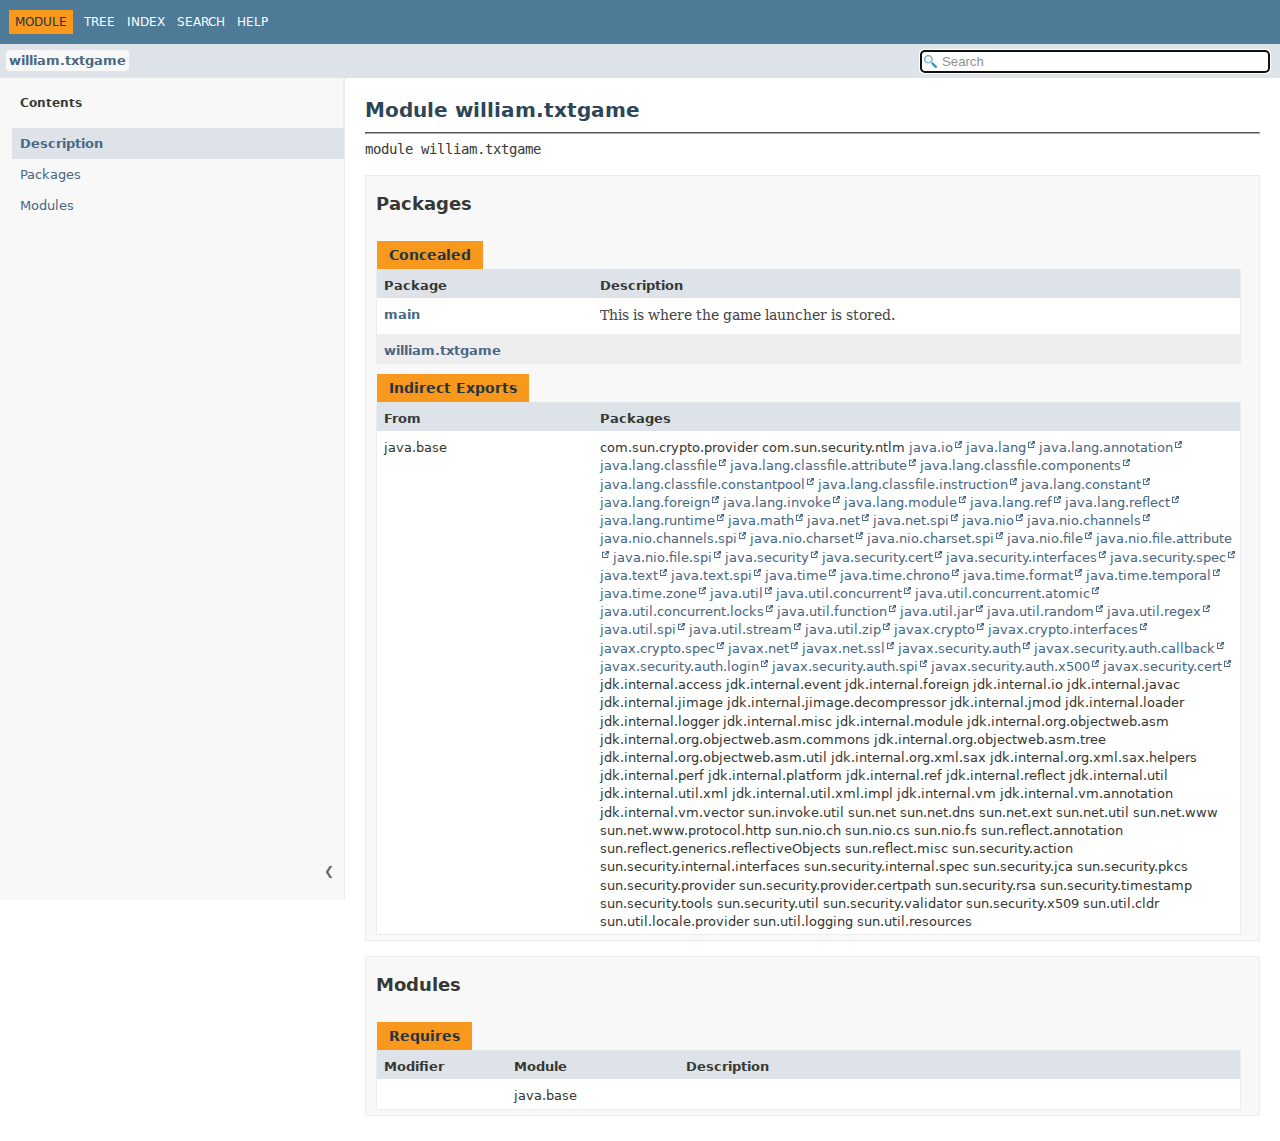
<file: index.html>
<!DOCTYPE HTML>
<html lang="en">
<head>
<!-- Generated by javadoc (23) on Thu Jan 16 18:21:24 CST 2025 -->
<title>Generated Documentation (Untitled)</title>
<meta name="viewport" content="width=device-width, initial-scale=1">
<meta http-equiv="Content-Type" content="text/html; charset=utf-8">
<meta name="dc.created" content="2025-01-16">
<meta name="description" content="index redirect">
<meta name="generator" content="javadoc/IndexRedirectWriter">
<link rel="canonical" href="william.txtgame/module-summary.html">
<link rel="stylesheet" type="text/css" href="resource-files/stylesheet.css" title="Style">
<script type="text/javascript">window.location.replace('william.txtgame/module-summary.html')</script>
<noscript>
<meta http-equiv="Refresh" content="0;william.txtgame/module-summary.html">
</noscript>
</head>
<body class="index-redirect-page">
<main role="main">
<noscript>
<p>JavaScript is disabled on your browser.</p>
</noscript>
<p><a href="william.txtgame/module-summary.html">william.txtgame/module-summary.html</a></p>
</main>
</body>
</html>
</file>
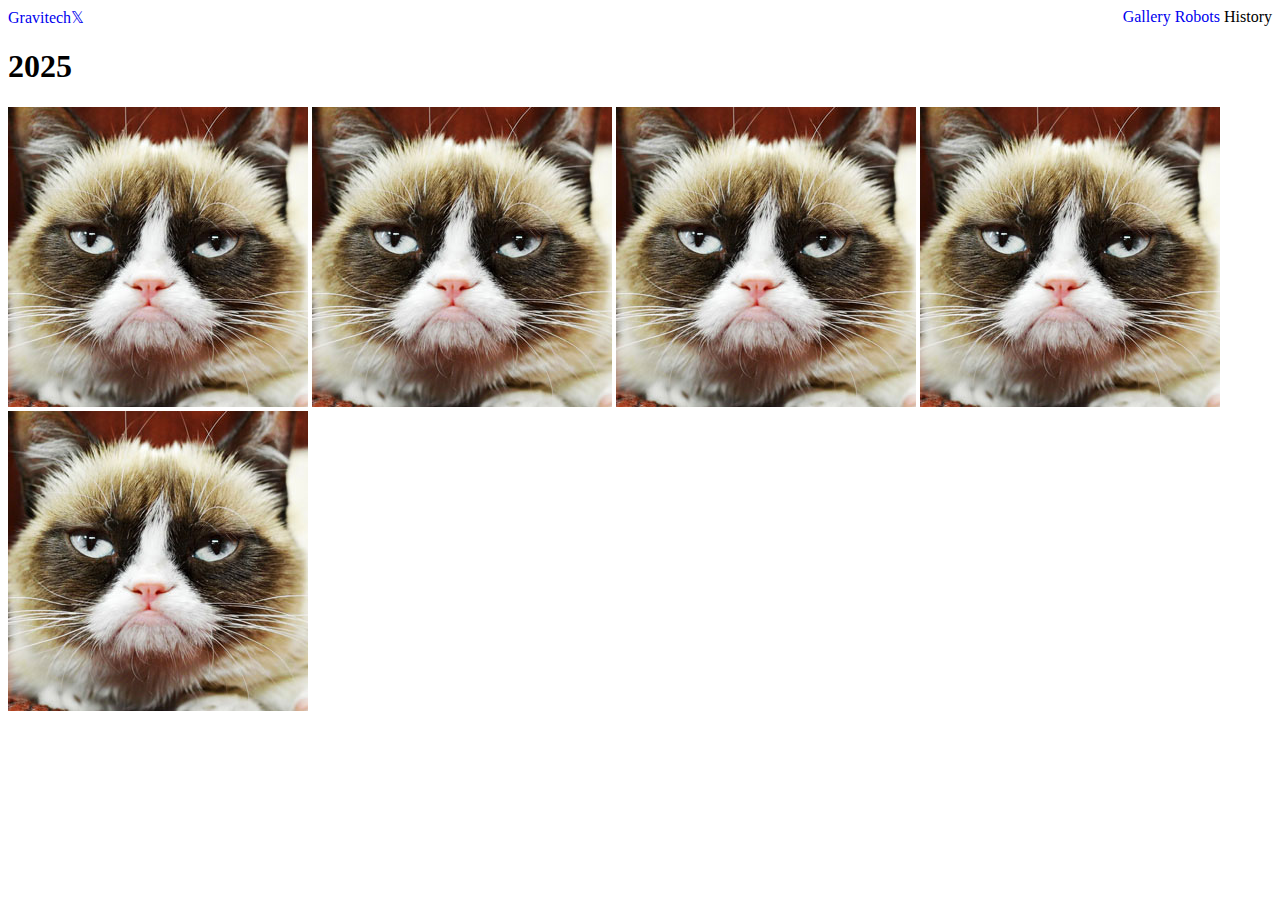
<file: gallery/index.html>
<!--

GALLERY PAGE

-->
<!DOCTYPE html>
<html>
    <head>
        <title >Gravitech𝕏 - Gallery</title>
        <meta name="description" content="Gallery of the GravitechX club, team 6619 of FRC (First Robotics Competition). Please sponsor us if you can, or support us at our competitions!"/>
        <link rel="stylesheet" href="/css/gallery.css"/>
    </head>
    <body>
        <nav>
            <a class="nolink" href="/">Gravitech𝕏</a>
            <span class="right-floating">
                <span class="padded">
                    <a class="nolink" href="/gallery/">Gallery</a>
                </span>
                <span class="padded">
                    <a class="nolink" href="/robots/">Robots</a>
                </span>
                <span class="padded">
                    History
                </span>
            </span>
        </nav>
        <div id="gallery-upload">
            <h1>2025</h1>
            <div class="gallery-class-inner">
                <img src="/img/gallery/2025/1.png" alt="2025 Image 1"/>
                <img src="/img/gallery/2025/1.png" alt="2025 Image 1"/>
                <img src="/img/gallery/2025/1.png" alt="2025 Image 1"/>
                <img src="/img/gallery/2025/1.png" alt="2025 Image 1"/>
                <img src="/img/gallery/2025/1.png" alt="2025 Image 1"/>
            </div>
        </div>
        <!--<script src="/js/gallery.js"></script>-->
    </body>
</html>
</file>
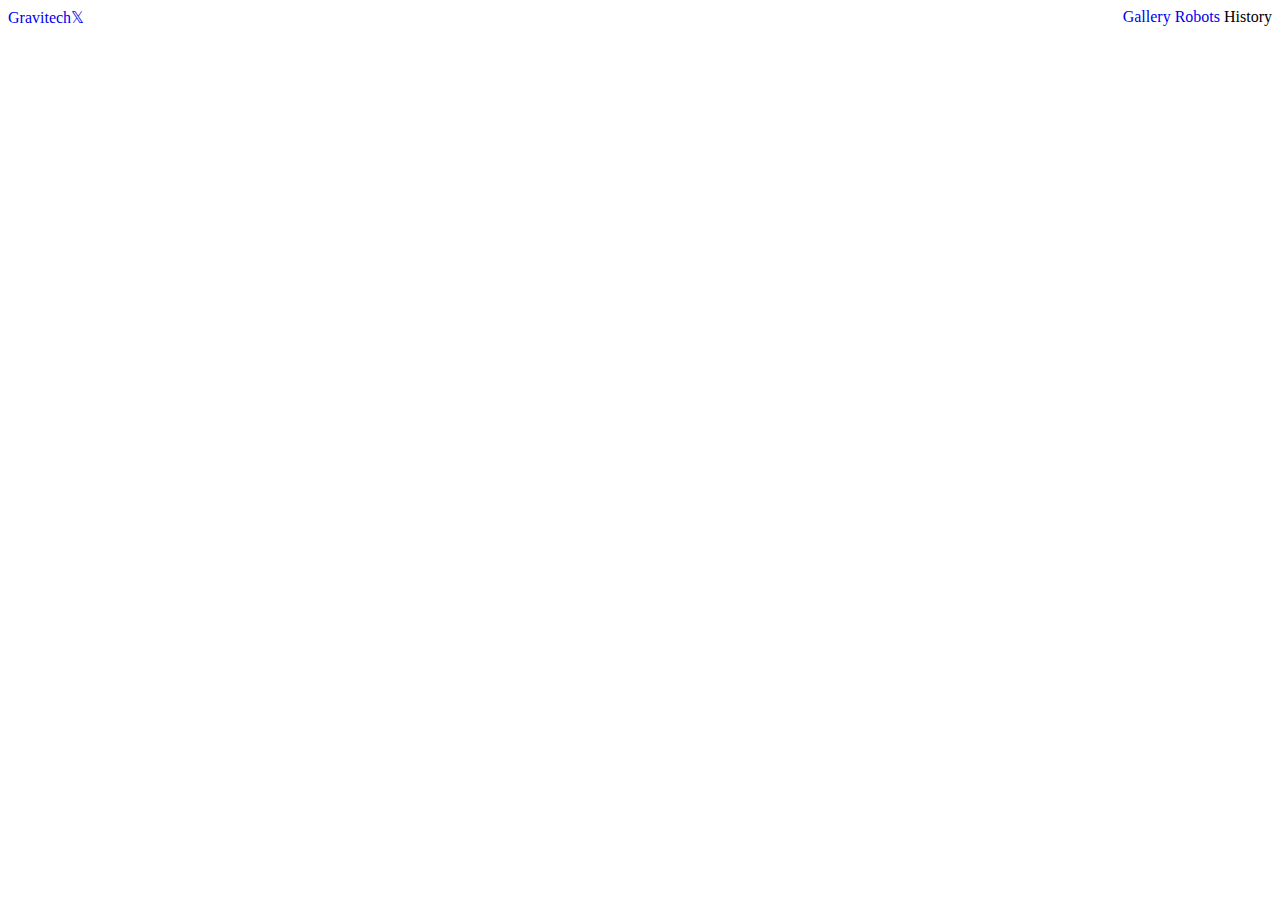
<file: robots/index.html>
<!--

ROBOTS PAGE

-->
<!DOCTYPE html>
<html>
    <head>
        <title>Gravitech𝕏 - Robots</title>
        <meta name="description" content="The robots of the GravitechX club, team 6619 of FRC (First Robotics Competition). Please sponsor us if you can, or support us at our competitions!"/>
        <link rel="stylesheet" href="/css/robots.css"/>
    </head>
    <body>
        <nav>
            <a class="nolink" href="/">Gravitech𝕏</a>
            <span class="right-floating">
                <span class="padded">
                    <a class="nolink" href="/gallery/">Gallery</a>
                </span>
                <span class="padded">
                    <a class="nolink" href="/robots/">Robots</a>
                </span>
                <span class="padded">
                    History
                </span>
            </span>
        </nav>
    </body>
</html>
</file>
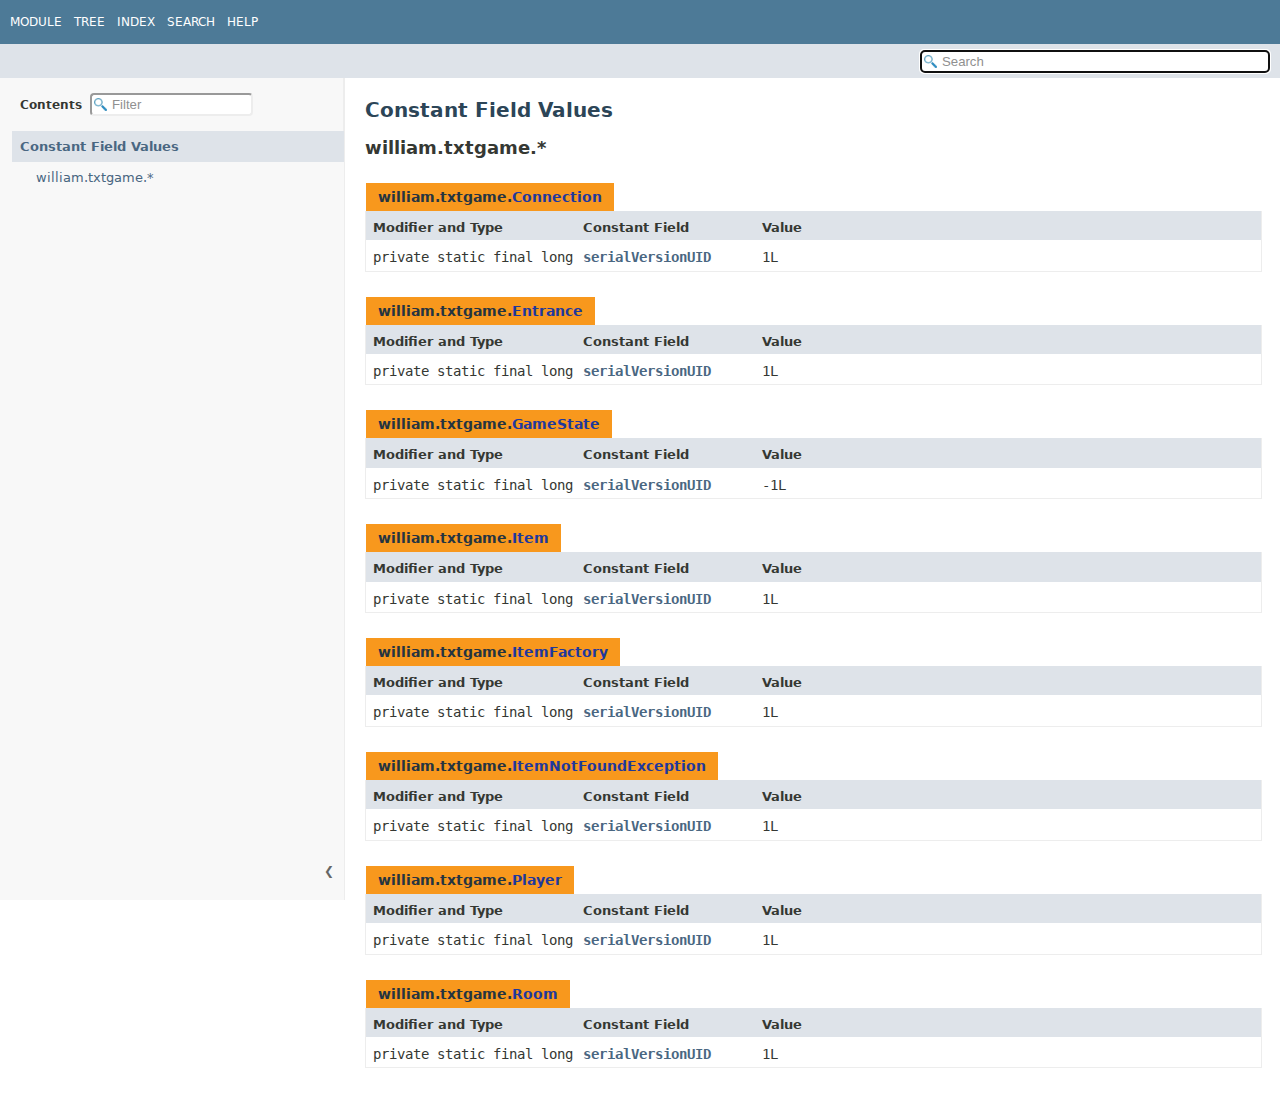
<file: constant-values.html>
<!DOCTYPE HTML>
<html lang="en">
<head>
<!-- Generated by javadoc (23) on Wed Jan 15 14:31:52 CST 2025 -->
<title>Constant Field Values</title>
<meta name="viewport" content="width=device-width, initial-scale=1">
<meta http-equiv="Content-Type" content="text/html; charset=utf-8">
<meta name="dc.created" content="2025-01-15">
<meta name="description" content="summary of constants">
<meta name="generator" content="javadoc/ConstantsSummaryWriter">
<link rel="stylesheet" type="text/css" href="resource-files/jquery-ui.min.css" title="Style">
<link rel="stylesheet" type="text/css" href="resource-files/stylesheet.css" title="Style">
<script type="text/javascript" src="script-files/script.js"></script>
<script type="text/javascript" src="script-files/jquery-3.7.1.min.js"></script>
<script type="text/javascript" src="script-files/jquery-ui.min.js"></script>
</head>
<body class="constants-summary-page">
<script type="text/javascript">const pathtoroot = "./";
loadScripts(document, 'script');</script>
<noscript>
<div>JavaScript is disabled on your browser.</div>
</noscript>
<header role="banner">
<nav role="navigation">
<!-- ========= START OF TOP NAVBAR ======= -->
<div class="top-nav" id="navbar-top">
<div class="nav-content">
<div class="nav-menu-button"><button id="navbar-toggle-button" aria-controls="navbar-top" aria-expanded="false" aria-label="Toggle navigation links"><span class="nav-bar-toggle-icon">&nbsp;</span><span class="nav-bar-toggle-icon">&nbsp;</span><span class="nav-bar-toggle-icon">&nbsp;</span></button></div>
<div class="skip-nav"><a href="#skip-navbar-top" title="Skip navigation links">Skip navigation links</a></div>
<ul id="navbar-top-firstrow" class="nav-list" title="Navigation">
<li><a href="william.txtgame/module-summary.html">Module</a></li>
<li><a href="overview-tree.html">Tree</a></li>
<li><a href="index-files/index-1.html">Index</a></li>
<li><a href="search.html">Search</a></li>
<li><a href="help-doc.html#constant-values">Help</a></li>
</ul>
</div>
</div>
<div class="sub-nav">
<div class="nav-content">
<ol class="sub-nav-list"></ol>
<div class="nav-list-search">
<input type="text" id="search-input" disabled placeholder="Search" aria-label="Search in documentation" autocomplete="off">
<input type="reset" id="reset-search" disabled value="Reset">
</div>
</div>
</div>
<!-- ========= END OF TOP NAVBAR ========= -->
<span class="skip-nav" id="skip-navbar-top"></span></nav>
</header>
<div class="main-grid">
<nav role="navigation" class="toc" aria-label="Table of contents">
<div class="toc-header">Contents&nbsp;
<input type="text" class="filter-input" disabled placeholder="Filter" aria-label="Filter table of contents" autocomplete="off">
<input type="reset" class="reset-filter" disabled value="Reset">
</div>
<button class="hide-sidebar"><span>Hide sidebar&nbsp;</span>&#10094;</button><button class="show-sidebar">&#10095;<span>&nbsp;Show sidebar</span></button>
<ol class="toc-list">
<li><a href="#" tabindex="0">Constant Field Values</a>
<ol class="toc-list">
<li><a href="#william.txtgame" tabindex="0">william.txtgame.*</a></li>
</ol>
</li>
</ol>
</nav>
<main role="main">
<div class="header">
<h1 title="Constant Field Values" class="title">Constant Field Values</h1>
</div>
<section class="constants-summary" id="william.txtgame">
<h2 title="william.txtgame.*">william.txtgame.*</h2>
<ul class="block-list">
<li>
<div class="caption"><span>william.txtgame.<a href="william.txtgame/william/txtgame/Connection.html" title="class in william.txtgame">Connection</a></span></div>
<div class="summary-table three-column-summary">
<div class="table-header col-first">Modifier and Type</div>
<div class="table-header col-second">Constant Field</div>
<div class="table-header col-last">Value</div>
<div class="col-first even-row-color"><code id="william.txtgame.Connection.serialVersionUID">private&nbsp;static&nbsp;final&nbsp;long</code></div>
<div class="col-second even-row-color"><code><a href="william.txtgame/william/txtgame/Connection.html#serialVersionUID">serialVersionUID</a></code></div>
<div class="col-last even-row-color"><code>1L</code></div>
</div>
</li>
<li>
<div class="caption"><span>william.txtgame.<a href="william.txtgame/william/txtgame/Entrance.html" title="class in william.txtgame">Entrance</a></span></div>
<div class="summary-table three-column-summary">
<div class="table-header col-first">Modifier and Type</div>
<div class="table-header col-second">Constant Field</div>
<div class="table-header col-last">Value</div>
<div class="col-first even-row-color"><code id="william.txtgame.Entrance.serialVersionUID">private&nbsp;static&nbsp;final&nbsp;long</code></div>
<div class="col-second even-row-color"><code><a href="william.txtgame/william/txtgame/Entrance.html#serialVersionUID">serialVersionUID</a></code></div>
<div class="col-last even-row-color"><code>1L</code></div>
</div>
</li>
<li>
<div class="caption"><span>william.txtgame.<a href="william.txtgame/william/txtgame/GameState.html" title="class in william.txtgame">GameState</a></span></div>
<div class="summary-table three-column-summary">
<div class="table-header col-first">Modifier and Type</div>
<div class="table-header col-second">Constant Field</div>
<div class="table-header col-last">Value</div>
<div class="col-first even-row-color"><code id="william.txtgame.GameState.serialVersionUID">private&nbsp;static&nbsp;final&nbsp;long</code></div>
<div class="col-second even-row-color"><code><a href="william.txtgame/william/txtgame/GameState.html#serialVersionUID">serialVersionUID</a></code></div>
<div class="col-last even-row-color"><code>-1L</code></div>
</div>
</li>
<li>
<div class="caption"><span>william.txtgame.<a href="william.txtgame/william/txtgame/Item.html" title="class in william.txtgame">Item</a></span></div>
<div class="summary-table three-column-summary">
<div class="table-header col-first">Modifier and Type</div>
<div class="table-header col-second">Constant Field</div>
<div class="table-header col-last">Value</div>
<div class="col-first even-row-color"><code id="william.txtgame.Item.serialVersionUID">private&nbsp;static&nbsp;final&nbsp;long</code></div>
<div class="col-second even-row-color"><code><a href="william.txtgame/william/txtgame/Item.html#serialVersionUID">serialVersionUID</a></code></div>
<div class="col-last even-row-color"><code>1L</code></div>
</div>
</li>
<li>
<div class="caption"><span>william.txtgame.<a href="william.txtgame/william/txtgame/ItemFactory.html" title="class in william.txtgame">ItemFactory</a></span></div>
<div class="summary-table three-column-summary">
<div class="table-header col-first">Modifier and Type</div>
<div class="table-header col-second">Constant Field</div>
<div class="table-header col-last">Value</div>
<div class="col-first even-row-color"><code id="william.txtgame.ItemFactory.serialVersionUID">private&nbsp;static&nbsp;final&nbsp;long</code></div>
<div class="col-second even-row-color"><code><a href="william.txtgame/william/txtgame/ItemFactory.html#serialVersionUID">serialVersionUID</a></code></div>
<div class="col-last even-row-color"><code>1L</code></div>
</div>
</li>
<li>
<div class="caption"><span>william.txtgame.<a href="william.txtgame/william/txtgame/ItemNotFoundException.html" title="class in william.txtgame">ItemNotFoundException</a></span></div>
<div class="summary-table three-column-summary">
<div class="table-header col-first">Modifier and Type</div>
<div class="table-header col-second">Constant Field</div>
<div class="table-header col-last">Value</div>
<div class="col-first even-row-color"><code id="william.txtgame.ItemNotFoundException.serialVersionUID">private&nbsp;static&nbsp;final&nbsp;long</code></div>
<div class="col-second even-row-color"><code><a href="william.txtgame/william/txtgame/ItemNotFoundException.html#serialVersionUID">serialVersionUID</a></code></div>
<div class="col-last even-row-color"><code>1L</code></div>
</div>
</li>
<li>
<div class="caption"><span>william.txtgame.<a href="william.txtgame/william/txtgame/Player.html" title="class in william.txtgame">Player</a></span></div>
<div class="summary-table three-column-summary">
<div class="table-header col-first">Modifier and Type</div>
<div class="table-header col-second">Constant Field</div>
<div class="table-header col-last">Value</div>
<div class="col-first even-row-color"><code id="william.txtgame.Player.serialVersionUID">private&nbsp;static&nbsp;final&nbsp;long</code></div>
<div class="col-second even-row-color"><code><a href="william.txtgame/william/txtgame/Player.html#serialVersionUID">serialVersionUID</a></code></div>
<div class="col-last even-row-color"><code>1L</code></div>
</div>
</li>
<li>
<div class="caption"><span>william.txtgame.<a href="william.txtgame/william/txtgame/Room.html" title="class in william.txtgame">Room</a></span></div>
<div class="summary-table three-column-summary">
<div class="table-header col-first">Modifier and Type</div>
<div class="table-header col-second">Constant Field</div>
<div class="table-header col-last">Value</div>
<div class="col-first even-row-color"><code id="william.txtgame.Room.serialVersionUID">private&nbsp;static&nbsp;final&nbsp;long</code></div>
<div class="col-second even-row-color"><code><a href="william.txtgame/william/txtgame/Room.html#serialVersionUID">serialVersionUID</a></code></div>
<div class="col-last even-row-color"><code>1L</code></div>
</div>
</li>
</ul>
</section>
</main>
</div>
</body>
</html>
</file>
<file: resource-files/stylesheet.css>
/*
 * Copyright (c) 2010, 2024, Oracle and/or its affiliates. All rights reserved.
 * DO NOT ALTER OR REMOVE COPYRIGHT NOTICES OR THIS FILE HEADER.
 *
 * Licensed under the Universal Permissive License v 1.0 as shown at https://oss.oracle.com/licenses/upl/
 */

/*
 * Javadoc style sheet
 */

@import url('fonts/dejavu.css');

/*
 * These CSS custom properties (variables) define the core color and font
 * properties used in this stylesheet.
 */
:root {
    /* body, block and code fonts */
    --body-font-family: 'DejaVu Sans', Arial, Helvetica, sans-serif;
    --block-font-family: 'DejaVu Serif', Georgia, "Times New Roman", Times, serif;
    --code-font-family: 'DejaVu Sans Mono', monospace;
    /* Base font sizes for body and code elements */
    --body-font-size: 14px;
    --block-font-size: 14px;
    --code-font-size: 14px;
    --nav-font-size: 13.2px;
    /* Line height for continuous text blocks */
    --block-line-height: 1.4em;
    /* Text colors for body and block elements */
    --body-text-color: #353833;
    --block-text-color: #474747;
    /* Background colors for various structural elements */
    --body-background-color: #ffffff;
    --section-background-color: #f8f8f8;
    --detail-background-color: #ffffff;
    /* Colors for navigation bar and table captions */
    --navbar-background-color: #4D7A97;
    --navbar-text-color: #ffffff;
    /* Background color for subnavigation and various headers */
    --subnav-background-color: #dee3e9;
    /* Background and text colors for selected tabs and navigation items */
    --selected-background-color: #f8981d;
    --selected-text-color: #253441;
    --selected-link-color: #1f389c;
    /* Background colors for generated tables */
    --even-row-color: #ffffff;
    --odd-row-color: #eeeeef;
    /* Text color for page title */
    --title-color: #2c4557;
    /* Text colors for links */
    --link-color: #4A6782;
    --link-color-active: #bb7a2a;
    /* Snippet colors */
    --snippet-background-color: #ebecee;
    --snippet-text-color: var(--block-text-color);
    --snippet-highlight-color: #f7c590;
    /* Border colors for structural elements and user defined tables */
    --border-color: #ededed;
    --table-border-color: #000000;
    /* Search input colors */
    --search-input-background-color: #ffffff;
    --search-input-text-color: #000000;
    --search-input-placeholder-color: #909090;
    /* Highlight color for active search tag target */
    --search-tag-highlight-color: #ffff00;
    /* Adjustments for icon and active background colors of copy-to-clipboard buttons */
    --copy-icon-brightness: 100%;
    --copy-button-background-color-active: rgba(168, 168, 176, 0.3);
    /* Colors for invalid tag notifications */
    --invalid-tag-background-color: #ffe6e6;
    --invalid-tag-text-color: #000000;
    /* Navigation bar dimensions */
    --top-nav-height: 44px;
    --sub-nav-height: 34px;
    --nav-height: calc(var(--top-nav-height) + var(--sub-nav-height));
    scroll-behavior: smooth;
}
/*
 * Styles for individual HTML elements.
 *
 * These are styles that are specific to individual HTML elements. Changing them affects the style of a particular
 * HTML element throughout the page.
 */
body {
    background-color:var(--body-background-color);
    color:var(--body-text-color);
    font-family:var(--body-font-family);
    font-size:var(--body-font-size);
    margin:0;
    padding:0;
    height:100%;
    width:100%;
}
main [id] {
    scroll-margin-top: calc(var(--nav-height) + 6px);
}
a:link, a:visited {
    text-decoration:none;
    color:var(--link-color);
}
a[href]:hover, a[href]:active {
    text-decoration:none;
    color:var(--link-color-active);
}
pre {
    font-family:var(--code-font-family);
    font-size:var(--code-font-size);
}
h1 {
    font-size:1.428em;
}
h2 {
    font-size:1.285em;
}
h3 {
    font-size:1.14em;
}
h4 {
    font-size:1.072em;
}
h5 {
    font-size:1.001em;
}
h6 {
    font-size:0.93em;
}
/* Disable font boosting for selected elements */
h1, h2, h3, h4, h5, h6, div.member-signature {
    max-height: 1000em;
}
ul {
    list-style-type:disc;
}
code, tt {
    font-family:var(--code-font-family);
}
:not(h1, h2, h3, h4, h5, h6) > code,
:not(h1, h2, h3, h4, h5, h6) > tt {
    font-size:var(--code-font-size);
    line-height:1.4em;
}
dt code {
    font-family:var(--code-font-family);
    font-size:1em;
    padding-top:4px;
}
.summary-table dt code {
    font-family:var(--code-font-family);
    font-size:1em;
    vertical-align:top;
    padding-top:4px;
}
sup {
    font-size:8px;
}
button {
    font-family: var(--body-font-family);
    font-size: 1em;
}
hr {
    border-color: #aaa;
}
/*
 * Styles for HTML generated by javadoc.
 *
 * These are style classes that are used by the standard doclet to generate HTML documentation.
 */

/*
 * Styles for document title and copyright.
 */
.about-language {
    flex: 0 0 auto;
    padding:0 20px;
    margin:0;
    font-size:0.915em;
    max-width: 50%;
    white-space: nowrap;
}
.legal-copy {
}
/*
 * Styles for navigation bar.
 */
@media screen {
    header {
        position:sticky;
        top:0;
        z-index:2;
        background: var(--body-background-color);
    }
}
.nav-content {
    display:flex;
    flex-direction: row;
    align-items: center;
    width: 100%;
    height: 100%;
}
.top-nav {
    background-color:var(--navbar-background-color);
    color:var(--navbar-text-color);
    width:100%;
    height:var(--top-nav-height);
    overflow:visible;
    font-size:0.857em;
    position:relative;
}
.top-nav nav.toc {
    display: none;
    flex-direction: column;
}
.top-nav nav.toc button.show-sidebar,
.top-nav nav.toc button.hide-sidebar {
    display: none;
}
button#navbar-toggle-button {
    display:none;
}
ul.nav-list {
    display:inline-flex;
    margin:0;
    padding-left:4px;
    flex: 1 1 auto;
    white-space: nowrap;
}
ul.nav-list li {
    list-style:none;
    padding: 5px 6px;
    text-transform:uppercase;
    height: 1.2em;
}
div.sub-nav {
    background-color:var(--subnav-background-color);
    width:100%;
    overflow:hidden;
    font-size:var(--nav-font-size);
    height: var(--sub-nav-height);
}
ol.sub-nav-list {
    flex: 1 1 90%;
    line-height: 1.8em;
    display: inline-flex;
    overflow: auto;
    scroll-snap-type: x mandatory;
    scroll-padding-left: 13px;
    scrollbar-width: none;
    padding-left:6px;
    white-space: nowrap;
    margin:0;
}
ol.sub-nav-list::-webkit-scrollbar {
    display: none;
}
ol.sub-nav-list li {
    list-style:none;
    scroll-snap-align: start;
}
ol.sub-nav-list li:not(:first-child) {
    list-style-type: " > ";
    margin-left: 20px;
}
ol.sub-nav-list a {
    padding: 3px;
}
ol.sub-nav-list a.current-selection {
    background-color: var(--section-background-color);
    border-radius: 4px;
}
.sub-nav .nav-list-search {
    flex: 1 1 10%;
    margin:0;
    padding:6px;
    position:relative;
    white-space: nowrap;
}
.top-nav .nav-list a:link, .top-nav .nav-list a:active, .top-nav .nav-list a:visited {
    color:var(--navbar-text-color);
    text-decoration:none;
    text-transform:uppercase;
}
.top-nav .nav-list a:hover {
    color:var(--link-color-active);
}
.nav-bar-cell1-rev {
    background-color:var(--selected-background-color);
    color:var(--selected-text-color);
    margin: 0 5px;
}
.skip-nav {
    position:absolute;
    top:auto;
    left:-9999px;
    overflow:hidden;
}
/*
 * Hide navigation links and search box in print layout
 */
@media print {
    ul.nav-list, div.sub-nav  {
        display:none;
    }
}
/*
 * Styles for page header.
 */
.title {
    color:var(--title-color);
    margin:10px 0;
}
.sub-title {
    margin:5px 0 0 0;
}
ul.contents-list {
    margin: 0 0 15px 0;
    padding: 0;
    list-style: none;
}
ul.contents-list li {
    font-size:0.93em;
}
/*
 * Styles for headings.
 */
body.class-declaration-page .summary h2,
body.class-declaration-page .details h2,
body.class-use-page h2,
body.module-declaration-page .block-list h2 {
    font-style: italic;
    padding:0;
    margin:15px 0;
    overflow-x:auto;
}
body.class-declaration-page .summary h3,
body.class-declaration-page .details h3 {
    background-color:var(--subnav-background-color);
    border:1px solid var(--border-color);
    margin:0 0 6px -8px;
    padding:7px 5px;
    overflow-x:auto;
}
/*
 * Styles for page layout containers.
 */
.main-grid {
    display: flex;
    flex-direction: row;
}
.main-grid main {
    flex: 2.6 1 0;
    min-width: 240px
}
.main-grid nav.toc {
    flex: 1 1 0;
    min-width: 240px;
}
main {
    clear:both;
    padding:10px 20px;
    position:relative;
}
section[id$=-description] :is(dl, ol, ul, p, div, blockquote, pre):last-child,
section[id$=-description] :is(dl, ol, ul):last-child > :is(li, dd):last-child {
    margin-bottom:4px;
}
dl.notes > dt {
    font-family: var(--body-font-family);
    font-size:0.856em;
    font-weight:bold;
    margin:10px 0 0 0;
    color:var(--body-text-color);
}
dl.notes > dd {
    margin:5px 10px 10px 15px;
    font-size:var(--block-font-size);
    font-family:var(--block-font-family);
}
dl.notes > dd > ul, dl.notes > dd > ol {
    margin-bottom: 1em;
    margin-top: 1em;
}
dl.name-value > dt {
    margin-left:1px;
    font-size:1.1em;
    display:inline;
    font-weight:bold;
}
dl.name-value > dd {
    margin:0 0 0 1px;
    font-size:1.1em;
    display:inline;
}
/*
 * Styles for table of contents.
 */
.main-grid nav.toc {
    background-color: var(--section-background-color);
    border-right: 1px solid var(--border-color);
    position: sticky;
    top: calc(var(--nav-height));
    max-height: calc(100vh - var(--nav-height));
    display: flex;
    flex-direction: column;
    font-family: var(--body-font-family);
    z-index: 1;
}
.main-grid nav.toc div.toc-header {
    background-color: var(--section-background-color);
    border-right: 1px solid var(--border-color);
    top: var(--nav-height);
    z-index: 1;
    padding: 15px 20px;
}
.main-grid nav.toc > ol.toc-list {
    max-height: calc(100vh - var(--nav-height) - 100px);
    padding-left: 12px;
}
.main-grid nav.toc button {
    position: absolute;
    bottom: 16px;
    z-index: 3;
    background-color: var(--section-background-color);
    color: #666666;
    font-size: 0.76rem;
    border: none;
    cursor: pointer;
    padding: 6px 10px;
    white-space: nowrap;
}
.main-grid nav.toc button.hide-sidebar {
    right: 0;
}
.main-grid nav.toc button.show-sidebar {
    left: 0;
    display: none;
}
.main-grid nav.toc button span {
    display: none;
}
.main-grid nav.toc button:hover {
    color: var(--body-text-color);
    border: 1px solid var(--subnav-background-color);
}
.main-grid nav.toc button:active {
    background-color: var(--subnav-background-color);
    color: var(--link-color-active);
}
.main-grid nav.toc button:hover span,
.main-grid nav.toc button:active span  {
    display: inline;
}
.main-grid nav.toc button:hover {
    box-shadow: 1px 1px 5px rgba(0,0,0,0.2);
}
.main-grid nav.toc.hide-sidebar {
    min-width: revert;
    max-width: 28px;
}
.main-grid nav.toc.hide-sidebar div.toc-header,
.main-grid nav.toc.hide-sidebar ol.toc-list,
.main-grid nav.toc.hide-sidebar button.hide-sidebar {
    display: none;
}
.main-grid nav.toc.hide-sidebar button.show-sidebar {
    display: inline;
}
nav.toc div.toc-header {
    padding: 15px;
    display: inline-flex;
    align-items: center;
    color: var(--body-text-color);
    background-color: var(--body-background-color);
    font-size: 0.856em;
    font-weight: bold;
    white-space: nowrap;
    overflow-x: hidden;
    position: sticky;
    min-height: 20px;
}
nav.toc > ol.toc-list {
    overflow: hidden auto;
    overscroll-behavior: contain;
}
nav.toc ol.toc-list {
    list-style: none;
    padding-left: 8px;
    margin: 0;
}
nav.toc ol.toc-list ol.toc-list {
    margin-left: 8px;
}
nav.toc ol.toc-list li {
    margin: 0;
    font-size: var(--nav-font-size);
    overflow-x: hidden;
}
a.current-selection {
    font-weight: bold;
}
nav.toc a {
    display: block;
    padding: 8px;
}
nav.toc a.current-selection {
    background-color: var(--subnav-background-color);
}
/*
 * Styles for lists.
 */
li.circle {
    list-style:circle;
}
ul.horizontal li {
    display:inline;
    font-size:0.9em;
}
div.inheritance {
    margin:0;
    padding:0;
}
div.inheritance div.inheritance {
    margin-left:2em;
}
main > div.inheritance {
    overflow-x:auto;
}
ul.block-list,
ul.details-list,
ul.member-list,
ul.summary-list {
    margin:4px 0 10px 0;
    padding:0;
}
ul.block-list > li,
ul.details-list > li,
ul.member-list > li,
ul.summary-list > li {
    list-style:none;
    margin-bottom:15px;
    line-height:1.4;
}
ul.ref-list {
  padding:0;
  margin:0;
}
ul.ref-list > li {
    list-style:none;
}
.summary-table dl, .summary-table dl dt, .summary-table dl dd {
    margin-top:0;
    margin-bottom:1px;
}
dl.notes > dd > ul.tag-list, dl.notes > dd > ul.tag-list-long {
    padding-left: 0;
    margin: 0;
    list-style: none;
}
ul.tag-list li {
    display: inline;
}
ul.tag-list li:not(:last-child):after,
ul.tag-list-long li:not(:last-child):after
{
    content: ", ";
    white-space: pre-wrap;
}
ul.preview-feature-list {
    list-style: none;
    margin:0;
    padding:0.1em;
    line-height: 1.6em;
}
/*
 * Styles for tables.
 */
.summary-table, .details-table {
    width:100%;
    border-spacing:0;
    border:1px solid var(--border-color);
    border-top:0;
    padding:0;
}
.caption {
    position:relative;
    text-align:left;
    background-repeat:no-repeat;
    color:var(--selected-text-color);
    clear:none;
    overflow:hidden;
    padding: 10px 0 0 1px;
    margin:0;
}
.caption a:link, .caption a:visited {
    color:var(--selected-link-color);
}
.caption a:hover,
.caption a:active {
    color:var(--navbar-text-color);
}
.caption span {
    font-weight:bold;
    white-space:nowrap;
    padding:5px 12px 7px 12px;
    display:inline-block;
    float:left;
    background-color:var(--selected-background-color);
    border: none;
    height:16px;
}
div.table-tabs {
    padding: 10px 0 0 1px;
    margin: 0;
}
div.table-tabs > button {
    border: none;
    cursor: pointer;
    padding: 5px 12px 7px 12px;
    font-weight: bold;
    margin-right: 8px;
}
div.table-tabs > .active-table-tab {
    background: var(--selected-background-color);
    color: var(--selected-text-color);
}
div.table-tabs > button.table-tab {
    background: var(--navbar-background-color);
    color: var(--navbar-text-color);
}
.two-column-search-results {
    display: grid;
    grid-template-columns: minmax(400px, max-content) minmax(400px, auto);
}
div.checkboxes {
    line-height: 2em;
}
div.checkboxes > span {
    margin-left: 10px;
}
div.checkboxes > label {
    margin-left: 8px;
    white-space: nowrap;
}
div.checkboxes > label > input {
    margin: 0 2px;
}
.two-column-summary {
    display: grid;
    grid-template-columns: minmax(25%, max-content) minmax(25%, auto);
}
.three-column-summary {
    display: grid;
    grid-template-columns: minmax(15%, max-content) minmax(20%, max-content) minmax(20%, auto);
}
.three-column-release-summary {
    display: grid;
    grid-template-columns: minmax(40%, max-content) minmax(10%, max-content) minmax(40%, auto);
}
.four-column-summary {
    display: grid;
    grid-template-columns: minmax(10%, max-content) minmax(15%, max-content) minmax(15%, max-content) minmax(15%, auto);
}
@media screen and (max-width: 1000px) {
    .four-column-summary {
        display: grid;
        grid-template-columns: minmax(15%, max-content) minmax(15%, auto);
    }
}
@media screen and (max-width: 800px) {
    .two-column-search-results {
        display: grid;
        grid-template-columns: minmax(40%, max-content) minmax(40%, auto);
    }
    .three-column-summary {
        display: grid;
        grid-template-columns: minmax(10%, max-content) minmax(25%, auto);
    }
    .three-column-release-summary {
        display: grid;
        grid-template-columns: minmax(70%, max-content) minmax(30%, max-content)
    }
    .three-column-summary .col-last,
    .three-column-release-summary .col-last{
        grid-column-end: span 2;
    }
}
@media screen and (max-width: 600px) {
    .two-column-summary {
        display: grid;
        grid-template-columns: 1fr;
    }
}
.summary-table > div, .details-table > div {
    text-align:left;
    padding: 8px 3px 3px 7px;
    overflow: auto hidden;
    scrollbar-width: thin;
}
.col-first, .col-second, .col-last, .col-constructor-name, .col-summary-item-name {
    vertical-align:top;
    padding-right:0;
    padding-top:8px;
    padding-bottom:3px;
}
.table-header {
    background:var(--subnav-background-color);
    font-weight: bold;
}
/* Sortable table columns */
.table-header[onclick] {
    cursor: pointer;
}
.table-header[onclick]::after {
    content:"";
    display:inline-block;
    background-image:url('data:image/svg+xml; utf8, \
    <svg xmlns="http://www.w3.org/2000/svg" width="125" height="170"> \
    <path d="M10.101 57.059L63.019 4.142l52.917 52.917M10.101 86.392l52.917 52.917 52.917-52.917" style="opacity:.35;"/></svg>');
    background-size:100% 100%;
    width:9px;
    height:14px;
    margin-left:4px;
    margin-bottom:-3px;
}
.table-header[onclick].sort-asc::after {
    background-image:url('data:image/svg+xml; utf8, \
    <svg xmlns="http://www.w3.org/2000/svg" width="125" height="170"> \
    <path d="M10.101 57.059L63.019 4.142l52.917 52.917" style="opacity:.75;"/> \
    <path d="M10.101 86.392l52.917 52.917 52.917-52.917" style="opacity:.35;"/></svg>');

}
.table-header[onclick].sort-desc::after {
    background-image:url('data:image/svg+xml; utf8, \
    <svg xmlns="http://www.w3.org/2000/svg" width="125" height="170"> \
    <path d="M10.101 57.059L63.019 4.142l52.917 52.917" style="opacity:.35;"/> \
    <path d="M10.101 86.392l52.917 52.917 52.917-52.917" style="opacity:.75;"/></svg>');
}
.col-first, .col-first {
    font-size:0.93em;
}
.col-second, .col-second, .col-last, .col-constructor-name, .col-summary-item-name, .col-last {
    font-size:0.93em;
}
.col-first, .col-second, .col-constructor-name {
    vertical-align:top;
    overflow: auto;
}
.col-last {
    white-space:normal;
}
.col-first a:link, .col-first a:visited,
.col-second a:link, .col-second a:visited,
.col-first a:link, .col-first a:visited,
.col-second a:link, .col-second a:visited,
.col-constructor-name a:link, .col-constructor-name a:visited,
.col-summary-item-name a:link, .col-summary-item-name a:visited {
    font-weight:bold;
}
.even-row-color, .even-row-color .table-header {
    background-color:var(--even-row-color);
}
.odd-row-color, .odd-row-color .table-header {
    background-color:var(--odd-row-color);
}
/*
 * Styles for contents.
 */
div.block {
    font-size:var(--block-font-size);
    font-family:var(--block-font-family);
    line-height:var(--block-line-height);
}
.col-last div {
    padding-top:0;
}
.col-last a {
    padding-bottom:3px;
}
.module-signature,
.package-signature,
.type-signature,
.member-signature {
    font-family:var(--code-font-family);
    font-size:1em;
    margin:8px 0 14px 0;
    white-space: pre-wrap;
}
.module-signature,
.package-signature,
.type-signature {
    margin-top: 0;
}
.member-signature .type-parameters-long,
.member-signature .parameters,
.member-signature .exceptions {
    display: inline-block;
    vertical-align: top;
    white-space: pre;
}
.member-signature .type-parameters {
    white-space: normal;
}
/*
 * Styles for formatting effect.
 */
.source-line-no {
    /* Color of line numbers in source pages can be set via custom property below */
    color:var(--source-linenumber-color, green);
    padding:0 30px 0 0;
}
.block {
    display:block;
    margin:0 10px 5px 0;
    color:var(--block-text-color);
}
.deprecated-label, .description-from-type-label, .implementation-label, .member-name-link,
.package-hierarchy-label, .type-name-label, .type-name-link, .search-tag-link, .preview-label, .restricted-label {
    font-weight:bold;
}
.deprecation-comment, .help-footnote, .preview-comment, .restricted-comment {
    font-style:italic;
}
.deprecation-block, .preview-block, .restricted-block {
    font-size:1em;
    font-family:var(--block-font-family);
    border-style:solid;
    border-width:thin;
    border-radius:10px;
    padding:10px;
    margin-bottom:10px;
    margin-right:10px;
    display:inline-block;
}
div.block div.deprecation-comment {
    font-style:normal;
}
details.invalid-tag, span.invalid-tag {
    font-size:1em;
    font-family:var(--block-font-family);
    color: var(--invalid-tag-text-color);
    background: var(--invalid-tag-background-color);
    border: thin solid var(--table-border-color);
    border-radius:2px;
    padding: 2px 4px;
    display:inline-block;
}
details summary {
    cursor: pointer;
}
/*
 * Styles specific to HTML5 elements.
 */
main, nav, header, footer, section {
    display:block;
}
/*
 * Styles for javadoc search.
 */
.ui-menu .ui-state-active {
    /* Overrides the color of selection used in jQuery UI */
    background: var(--selected-background-color);
    color: var(--selected-text-color);
    /* Workaround for browser bug, see JDK-8275889 */
    margin: -1px 0;
    border-top: 1px solid var(--selected-background-color);
    border-bottom: 1px solid var(--selected-background-color);
}
.ui-autocomplete-category {
    font-weight:bold;
    font-size:15px;
    padding:7px 0 7px 3px;
    background-color:var(--navbar-background-color);
    color:var(--navbar-text-color);
    box-sizing: border-box;
}
.ui-autocomplete {
    max-height:85%;
    max-width:65%;
    overflow:auto;
    white-space:nowrap;
    box-shadow: 0 3px 6px rgba(0,0,0,0.16), 0 3px 6px rgba(0,0,0,0.23);
    overscroll-behavior: contain;
}
ul.ui-autocomplete {
    position:fixed;
    z-index:10;
    background-color: var(--body-background-color);
}
ul.ui-autocomplete li {
    float:left;
    clear:both;
    min-width:100%;
    box-sizing: border-box;
}
ul.ui-autocomplete li.ui-static-link {
    position:sticky;
    bottom:0;
    left:0;
    background: var(--subnav-background-color);
    padding: 5px 0;
    font-family: var(--body-font-family);
    font-size: 0.93em;
    font-weight: bolder;
    z-index: 10;
}
li.ui-static-link a, li.ui-static-link a:visited {
    text-decoration:none;
    color:var(--link-color);
    float:right;
    margin-right:20px;
}
.ui-autocomplete .result-item {
    font-size: inherit;
}
.ui-autocomplete .result-highlight {
    font-weight:bold;
}
.ui-menu .ui-menu-item-wrapper {
    padding-top: 0.4em;
    padding-bottom: 0.4em;
}
.ui-menu .ui-menu-item-wrapper {
    padding-top: 5px;
    padding-bottom: 5px;
}
input[type="text"] {
    background-image:url('glass.png');
    background-size:13px;
    background-repeat:no-repeat;
    background-position:2px 3px;
    background-color: var(--search-input-background-color);
    color: var(--search-input-text-color);
    border-color: var(--border-color);
    border-radius: 4px;
    padding-left:20px;
    font-size: var(--nav-font-size);
    height: 17px;
}
input#search-input, input#page-search-input {
    width: calc(180px + 10vw);
    margin: 0;
}
input#search-input {
    margin: 0 4px;
    padding-right: 18px;
    max-width: 340px;
}
input.filter-input {
    width: 40%;
    max-width: 140px;
    margin: 0 4px;
    padding-right: 18px;
}
input#reset-search, input.reset-filter {
    background-color: transparent;
    background-image:url('x.png');
    background-repeat:no-repeat;
    background-size:contain;
    border:0;
    border-radius:0;
    width:12px;
    height:12px;
    font-size:0;
    display:none;
}
input#reset-search {
    position:absolute;
    right:15px;
    top:11px;
}
input.reset-filter {
    position: relative;
    right: 20px;
    top: 0;
}
input::placeholder {
    color:var(--search-input-placeholder-color);
    opacity: 1;
}
.search-tag-desc-result {
    font-style:italic;
    font-size:11px;
}
.search-tag-holder-result {
    font-style:italic;
    font-size:12px;
}
.search-tag-result:target {
    background-color:var(--search-tag-highlight-color);
}
details.page-search-details {
    display: inline-block;
}
div#result-container {
    font-size: 1em;
}
div#result-container a.search-result-link {
    padding: 0;
    margin: 4px 0;
    width: 100%;
}
#result-container .result-highlight {
    font-weight:bolder;
}
.page-search-info {
    background-color: var(--subnav-background-color);
    border-radius: 3px;
    border: 0 solid var(--border-color);
    padding: 0 8px;
    overflow: hidden;
    height: 0;
    transition: all 0.2s ease;
}
div.table-tabs > button.table-tab {
    background: var(--navbar-background-color);
    color: var(--navbar-text-color);
}
.page-search-header {
    padding: 5px 12px 7px 12px;
    font-weight: bold;
    margin-right: 3px;
    background-color:var(--navbar-background-color);
    color:var(--navbar-text-color);
    display: inline-block;
}
button.page-search-header {
    border: none;
    cursor: pointer;
}
span#page-search-link {
    text-decoration: underline;
}
.module-graph span, .sealed-graph span {
    display:none;
    position:absolute;
}
.module-graph:hover span, .sealed-graph:hover span {
    display:block;
    margin: -100px 0 0 100px;
    z-index: 5;
}
.inherited-list {
    margin: 10px 0 10px 0;
}
.horizontal-scroll {
    overflow: auto hidden;
}
section.class-description {
    line-height: 1.4;
}
.summary section[class$="-summary"], .details section[class$="-details"],
.class-uses .detail, .serialized-class-details {
    padding: 0 20px 5px 10px;
    border: 1px solid var(--border-color);
    background-color: var(--section-background-color);
}
.inherited-list, section[class$="-details"] .detail {
    padding:0 0 5px 8px;
    background-color:var(--detail-background-color);
    border:none;
}
.vertical-separator {
    padding: 0 5px;
}
.help-section {
    font-size: var(--block-font-size);
    line-height: var(--block-line-height);
}
ul.help-section-list {
    margin: 0;
}
ul.help-subtoc > li {
  display: inline-block;
  padding-right: 5px;
  font-size: smaller;
}
ul.help-subtoc > li::before {
  content: "\2022" ;
  padding-right:2px;
}
.help-note {
    font-style: italic;
}
/*
 * Indicator icon for external links.
 */
main a[href*="://"]::after {
    content:"";
    display:inline-block;
    background-image:url('data:image/svg+xml; utf8, \
      <svg xmlns="http://www.w3.org/2000/svg" width="768" height="768">\
        <path d="M584 664H104V184h216V80H0v688h688V448H584zM384 0l132 \
        132-240 240 120 120 240-240 132 132V0z" fill="%234a6782"/>\
      </svg>');
    background-size:100% 100%;
    width:7px;
    height:7px;
    margin-left:2px;
    margin-bottom:4px;
}
main a[href*="://"]:hover::after,
main a[href*="://"]:focus::after {
    background-image:url('data:image/svg+xml; utf8, \
      <svg xmlns="http://www.w3.org/2000/svg" width="768" height="768">\
        <path d="M584 664H104V184h216V80H0v688h688V448H584zM384 0l132 \
        132-240 240 120 120 240-240 132 132V0z" fill="%23bb7a2a"/>\
      </svg>');
}
/*
 * Styles for header/section anchor links
 */
a.anchor-link {
    opacity: 0;
    transition: opacity 0.1s;
}
:hover > a.anchor-link {
    opacity: 80%;
}
a.anchor-link:hover,
a.anchor-link:focus-visible,
a.anchor-link.visible {
    opacity: 100%;
}
a.anchor-link > img {
    width: 0.9em;
    height: 0.9em;
}
/*
 * Styles for copy-to-clipboard buttons
 */
button.copy {
    opacity: 70%;
    border: none;
    border-radius: 3px;
    position: relative;
    background:none;
    transition: opacity 0.3s;
    cursor: pointer;
}
:hover > button.copy {
    opacity: 80%;
}
button.copy:hover,
button.copy:active,
button.copy:focus-visible,
button.copy.visible {
    opacity: 100%;
}
button.copy img {
    position: relative;
    background: none;
    filter: brightness(var(--copy-icon-brightness));
}
button.copy:active {
    background-color: var(--copy-button-background-color-active);
}
button.copy span {
    color: var(--body-text-color);
    position: relative;
    top: -0.1em;
    transition: all 0.1s;
    font-size: 0.76rem;
    line-height: 1.2em;
    opacity: 0;
}
button.copy:hover span,
button.copy:focus-visible span,
button.copy.visible span {
    opacity: 100%;
}
/* search page copy button */
button#page-search-copy {
    margin-left: 0.4em;
    padding:0.3em;
    top:0.13em;
}
button#page-search-copy img {
    width: 1.2em;
    height: 1.2em;
    padding: 0.01em 0;
    top: 0.15em;
}
button#page-search-copy span {
    color: var(--body-text-color);
    line-height: 1.2em;
    padding: 0.2em;
    top: -0.18em;
}
div.page-search-info:hover button#page-search-copy span {
    opacity: 100%;
}
/* snippet copy button */
button.snippet-copy {
    position: absolute;
    top: 6px;
    right: 6px;
    height: 1.7em;
    padding: 2px;
}
button.snippet-copy img {
    width: 18px;
    height: 18px;
    padding: 0.05em 0;
}
button.snippet-copy span {
    line-height: 1.2em;
    padding: 0.2em;
    position: relative;
    top: -0.5em;
}
div.snippet-container:hover button.snippet-copy span {
    opacity: 100%;
}
/*
 * Styles for user-provided tables.
 *
 * borderless:
 *      No borders, vertical margins, styled caption.
 *      This style is provided for use with existing doc comments.
 *      In general, borderless tables should not be used for layout purposes.
 *
 * plain:
 *      Plain borders around table and cells, vertical margins, styled caption.
 *      Best for small tables or for complex tables for tables with cells that span
 *      rows and columns, when the "striped" style does not work well.
 *
 * striped:
 *      Borders around the table and vertical borders between cells, striped rows,
 *      vertical margins, styled caption.
 *      Best for tables that have a header row, and a body containing a series of simple rows.
 */

table.borderless,
table.plain,
table.striped {
    margin-top: 10px;
    margin-bottom: 10px;
}
table.borderless > caption,
table.plain > caption,
table.striped > caption {
    font-weight: bold;
    font-size: smaller;
}
table.borderless th, table.borderless td,
table.plain th, table.plain td,
table.striped th, table.striped td {
    padding: 2px 5px;
}
table.borderless,
table.borderless > thead > tr > th, table.borderless > tbody > tr > th, table.borderless > tr > th,
table.borderless > thead > tr > td, table.borderless > tbody > tr > td, table.borderless > tr > td {
    border: none;
}
table.borderless > thead > tr, table.borderless > tbody > tr, table.borderless > tr {
    background-color: transparent;
}
table.plain {
    border-collapse: collapse;
    border: 1px solid var(--table-border-color);
}
table.plain > thead > tr, table.plain > tbody tr, table.plain > tr {
    background-color: transparent;
}
table.plain > thead > tr > th, table.plain > tbody > tr > th, table.plain > tr > th,
table.plain > thead > tr > td, table.plain > tbody > tr > td, table.plain > tr > td {
    border: 1px solid var(--table-border-color);
}
table.striped {
    border-collapse: collapse;
    border: 1px solid var(--table-border-color);
}
table.striped > thead {
    background-color: var(--subnav-background-color);
}
table.striped > thead > tr > th, table.striped > thead > tr > td {
    border: 1px solid var(--table-border-color);
}
table.striped > tbody > tr:nth-child(even) {
    background-color: var(--odd-row-color)
}
table.striped > tbody > tr:nth-child(odd) {
    background-color: var(--even-row-color)
}
table.striped > tbody > tr > th, table.striped > tbody > tr > td {
    border-left: 1px solid var(--table-border-color);
    border-right: 1px solid var(--table-border-color);
}
table.striped > tbody > tr > th {
    font-weight: normal;
}
/**
 * Tweak style for small screens.
 */
@media screen and (max-width: 1050px) {
    .summary section[class$="-summary"], .details section[class$="-details"],
    .class-uses .detail, .serialized-class-details {
        padding: 0 10px 5px 8px;
    }
    input#search-input {
        width: 22vw;
    }
}
@media screen and (max-width: 920px) {
    .main-grid nav.toc {
        display: none;
    }
    .top-nav nav.toc {
        display: none;
        position: absolute;
        top: var(--top-nav-height);
        left: 40vw;
        width: 60vw;
        z-index: 7;
        background-color: var(--section-background-color);
        box-sizing: border-box;
    }
    .top-nav nav.toc div.toc-header {
        padding: 6px 15px;
        font-size: 0.94em;
        background-color: var(--section-background-color);
        top: calc(var(--top-nav-height) + 10px);
    }
    .top-nav nav.toc ol.toc-list li {
        font-size: 1.04em;
    }
    nav.toc a:link, nav.toc a:visited {
        text-decoration:none;
        color:var(--link-color);
    }
    nav.toc a[href]:hover, nav.toc a[href]:focus {
        text-decoration:none;
        color:var(--link-color-active);
    }
    :root {
        scroll-behavior: auto;
    }
    header {
        max-height: 100vh;
        overflow-y: visible;
        overscroll-behavior: contain;
    }
    nav {
        overflow: visible;
    }
    ul.nav-list {
        display: none;
        position: absolute;
        top: var(--top-nav-height);
        overflow: auto;
        z-index: 7;
        background-color: var(--navbar-background-color);
        width: 40%;
        padding: 0;
        box-sizing: border-box;
    }
    ul.nav-list li {
        float: none;
        padding: 6px;
        margin-left: 10px;
        margin-top: 2px;
    }
    .top-nav a:link, .top-nav a:active, .top-nav a:visited {
        display: block;
    }
    .top-nav div.nav-menu-button {
        flex: 1 1 auto;
    }
    .sub-nav ol.sub-nav-list {
        margin-left: 4px;
        padding-left: 4px;
    }
    button#navbar-toggle-button {
        width: 3.4em;
        height: 2.8em;
        background-color: transparent;
        display: block;
        border: 0;
        margin: 0 10px;
        cursor: pointer;
        font-size: 10px;
    }
    button#navbar-toggle-button .nav-bar-toggle-icon {
        display: block;
        width: 24px;
        height: 3px;
        margin: 4px 0;
        border-radius: 2px;
        background-color: var(--navbar-text-color);
    }
    button#navbar-toggle-button.expanded span.nav-bar-toggle-icon:nth-child(1) {
        transform: rotate(45deg);
        transform-origin: 10% 10%;
        width: 26px;
    }
    button#navbar-toggle-button.expanded span.nav-bar-toggle-icon:nth-child(2) {
        opacity: 0;
    }
    button#navbar-toggle-button.expanded span.nav-bar-toggle-icon:nth-child(3) {
        transform: rotate(-45deg);
        transform-origin: 10% 90%;
        width: 26px;
    }
}
@media screen and (max-width: 800px) {
    .about-language {
        padding-right: 16px;
        max-width: 90%;
    }
    ul.nav-list li {
        margin-left: 5px;
    }
    main {
        padding: 10px 12px;
    }
    body {
        -webkit-text-size-adjust: none;
    }
}
@media screen and (max-width: 600px) {
    .nav-list-search > a {
        display: none;
    }
    input#search-input {
        width: 18vw;
    }
    .summary section[class$="-summary"], .details section[class$="-details"],
    .class-uses .detail, .serialized-class-details {
        padding: 0;
    }
}
pre.snippet {
    background-color: var(--snippet-background-color);
    color: var(--snippet-text-color);
    padding: 10px;
    margin: 12px 0;
    overflow: auto;
    white-space: pre;
}
div.snippet-container {
    position: relative;
}
@media screen and (max-width: 800px) {
    pre.snippet {
        padding-top: 26px;
    }
    button.snippet-copy {
        top: 4px;
        right: 4px;
    }
}
pre.snippet .italic {
    font-style: italic;
}
pre.snippet .bold {
    font-weight: bold;
}
pre.snippet .highlighted {
    background-color: var(--snippet-highlight-color);
    border-radius: 10%;
}
</file>
<file: css/gallery.css>
@import "/css/main.css";

.gallery-year-inner {
    display: grid;
    grid-template-columns: 1fr 1fr 1fr 1fr;
    gap: 10px;
    padding: 10px;
}

.gallery-year-inner > img {
    width: 300px;
    height: 300px;
}
</file>
<file: css/robots.css>
@import "/css/main.css";
</file>
